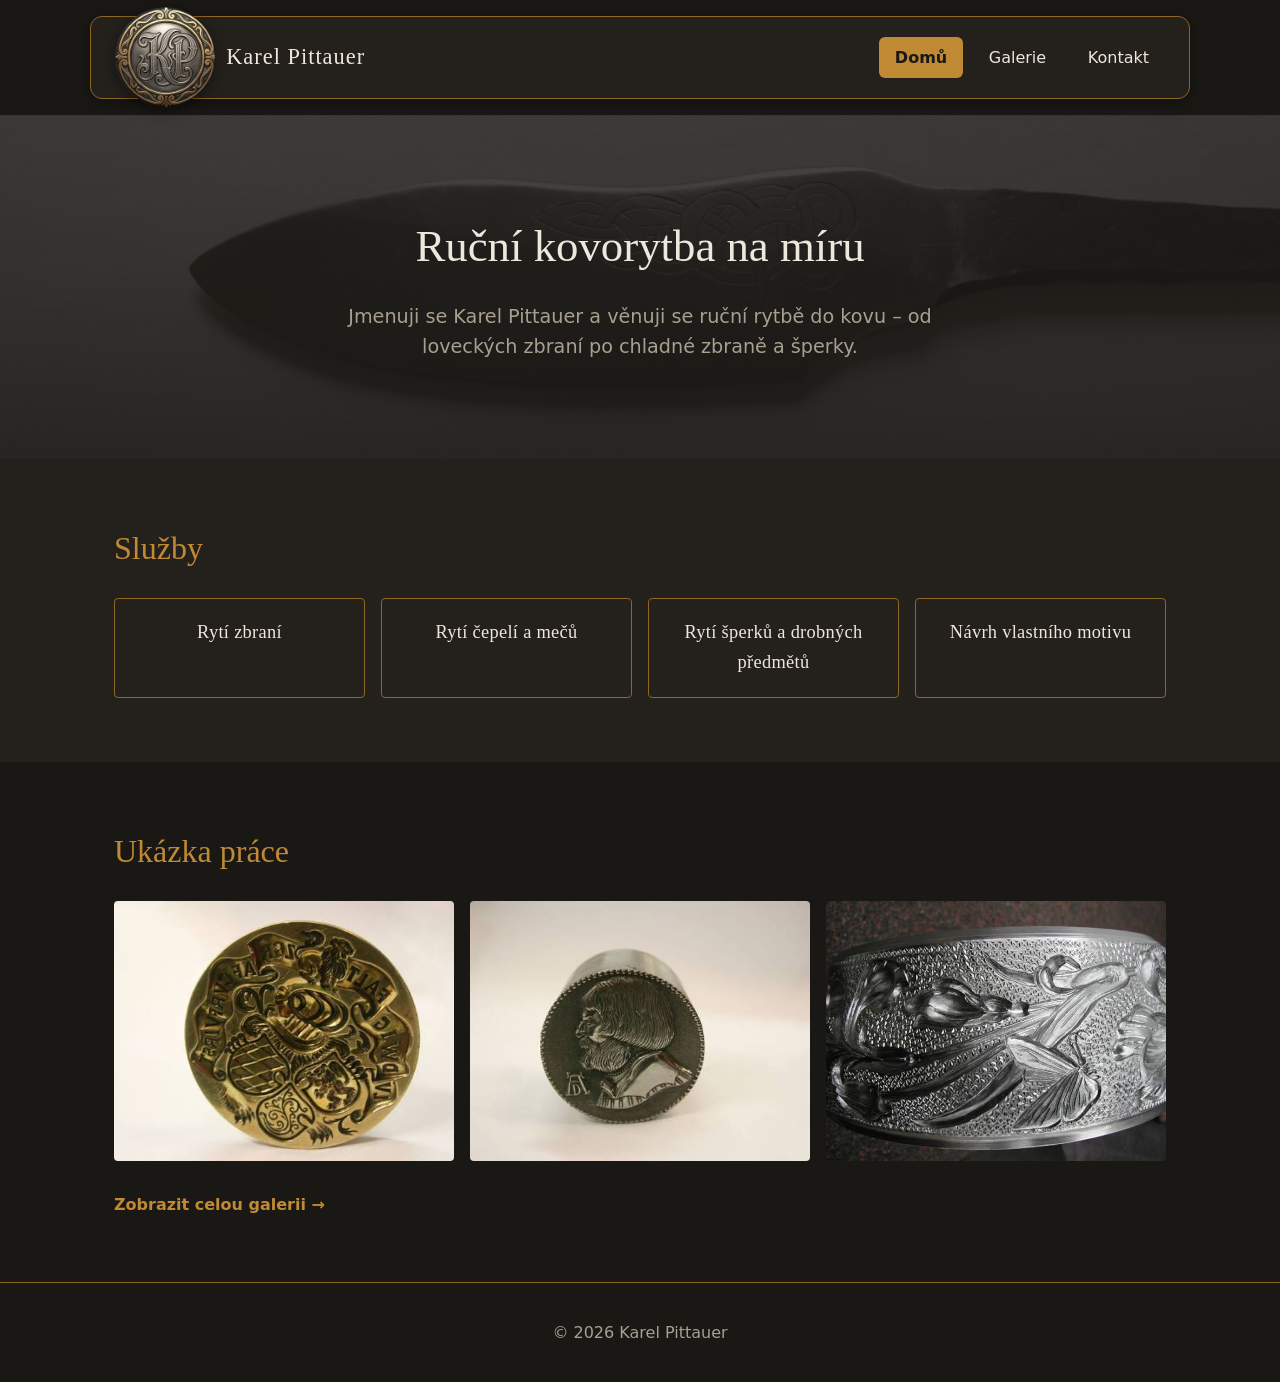
<file: index.html>
<!DOCTYPE html>
<html lang="cs">
<head>
    <meta charset="UTF-8">
    <meta name="viewport" content="width=device-width, initial-scale=1.0">
    <meta name="description" content="Karel Pittauer – ruční kovorytba na zakázku. Rytí zbraní, čepelí, mečů a šperků s důrazem na detail a řemeslnou kvalitu.">
    <link rel="icon" type="image/svg+xml" href="favicon.svg">
    <title>Pittauer</title>
    <link rel="stylesheet" href="css/style.css?v=2">
</head>
<body class="stranka-domu">

    <div class="uvodni-blok">
        <header>
            <nav>
                <a href="index.html" class="logo">
                    <img src="img/logo.png" alt="Logo Karel Pittauer">
                    Karel Pittauer
                </a>
                <ul class="nav-links">
                    <li><a href="index.html" class="active">Domů</a></li>
                    <li><a href="galerie.html">Galerie</a></li>
                    <li><a href="kontakt.html">Kontakt</a></li>
                </ul>
            </nav>
        </header>

        <section class="hero reveal">
            <h1>Ruční kovorytba na míru</h1>
            <p>Jmenuji se Karel Pittauer a věnuji se ruční rytbě do kovu – od loveckých zbraní po chladné zbraně a šperky.</p>
        </section>
    </div>

    <main>

        <section class="sluzby reveal">
            <div class="obsah">
                <h2>Služby</h2>
                <ul>
                    <li>Rytí zbraní</li>
                    <li>Rytí čepelí a mečů</li>
                    <li>Rytí šperků a drobných předmětů</li>
                    <li>Návrh vlastního motivu</li>
                </ul>
            </div>
        </section>

        <section class="ukazka reveal">
            <div class="obsah">
                <h2>Ukázka práce</h2>
                <div class="ukazka-obrazky">
                    <a href="galerie.html"><img src="img/rytba-1.jpg" alt="Ukázka rytby 1"></a>
                    <a href="galerie.html"><img src="img/rytba-2.jpg" alt="Ukázka rytby 2"></a>
                    <a href="galerie.html"><img src="img/rytba-3.jpg" alt="Ukázka rytby 3"></a>
                </div>
                <a href="galerie.html" class="odkaz-galerie">Zobrazit celou galerii &rarr;</a>
            </div>
        </section>

    </main>

    <footer>
        <p>&copy; 2026 Karel Pittauer</p>
    </footer>

    <script src="js/script.js"></script>
</body>
</html>
</file>
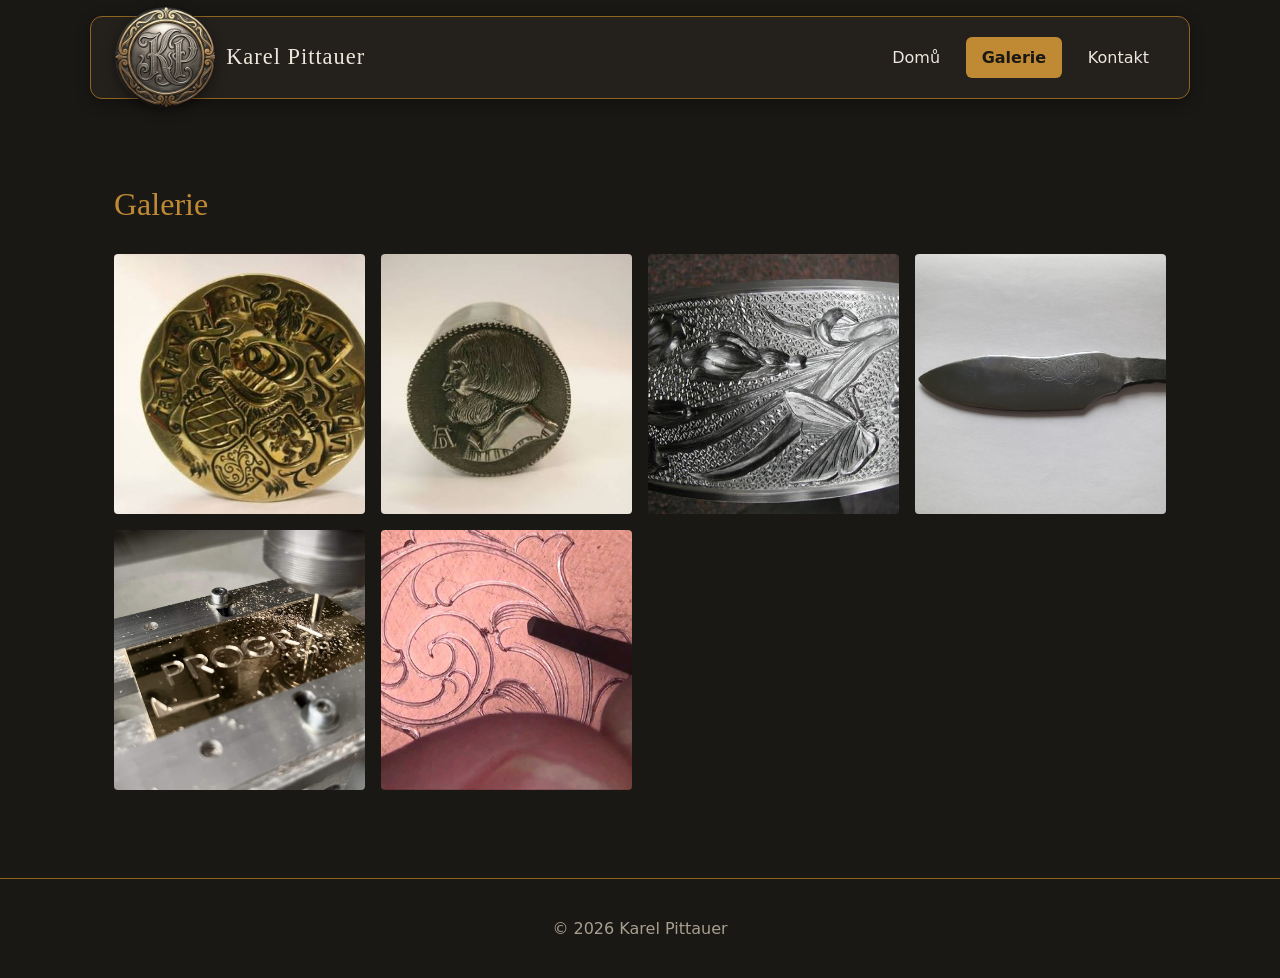
<file: galerie.html>
<!DOCTYPE html>
<html lang="cs">
<head>
    <meta charset="UTF-8">
    <meta name="viewport" content="width=device-width, initial-scale=1.0">
    <meta name="description" content="Galerie ukázek ruční kovorytby Karla Pittauera – rytiny na zbraních, čepelích a špercích.">
    <link rel="icon" type="image/svg+xml" href="favicon.svg">
    <title>Galerie | Pittauer</title>
    <link rel="stylesheet" href="css/style.css?v=2">
</head>
<body>

    <header>
        <nav>
            <a href="index.html" class="logo">
                <img src="img/logo.png" alt="Logo Karel Pittauer">
                Karel Pittauer
            </a>
            <ul class="nav-links">
                <li><a href="index.html">Domů</a></li>
                <li><a href="galerie.html" class="active">Galerie</a></li>
                <li><a href="kontakt.html">Kontakt</a></li>
            </ul>
        </nav>
    </header>

    <main>
        <section class="galerie reveal">
            <h1>Galerie</h1>
            <div class="galerie-mrizka">
                <img src="img/rytba-1.jpg" alt="Ukázka rytby 1">
                <img src="img/rytba-2.jpg" alt="Ukázka rytby 2">
                <img src="img/rytba-3.jpg" alt="Ukázka rytby 3">
                <img src="img/rytba-4.jpg" alt="Ukázka rytby 4">
                <img src="img/rytba-5.jpg" alt="Ukázka rytby 5">
                <img src="img/rytba-6.jpg" alt="Ukázka rytby 6">
            </div>
        </section>
    </main>

    <footer>
        <p>&copy; 2026 Karel Pittauer</p>
    </footer>

    <script src="js/script.js"></script>
</body>
</html>
</file>
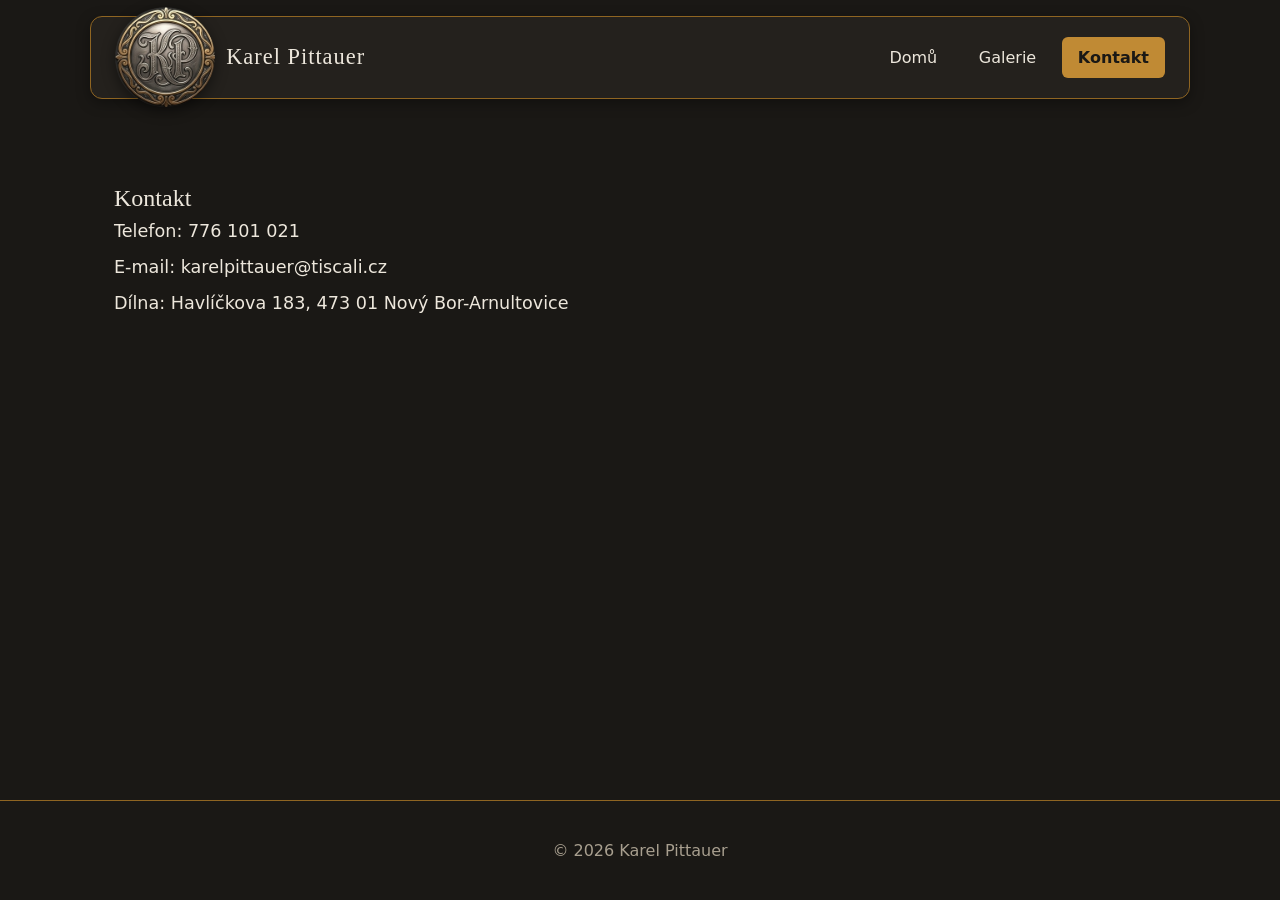
<file: kontakt.html>
<!DOCTYPE html>
<html lang="cs">
<head>
    <meta charset="UTF-8">
    <meta name="viewport" content="width=device-width, initial-scale=1.0">
    <meta name="description" content="Kontaktujte Karla Pittauera – kovorytce se sídlem v Novém Boru. Telefon, e-mail a adresa dílny.">
    <link rel="icon" type="image/svg+xml" href="favicon.svg">
    <title>Kontakt | Pittauer</title>
    <link rel="stylesheet" href="css/style.css?v=2">
</head>
<body>

    <header>
        <nav>
            <a href="index.html" class="logo">
                <img src="img/logo.png" alt="Logo Karel Pittauer">
                Karel Pittauer
            </a>
            <ul class="nav-links">
                <li><a href="index.html">Domů</a></li>
                <li><a href="galerie.html">Galerie</a></li>
                <li><a href="kontakt.html" class="active">Kontakt</a></li>
            </ul>
        </nav>
    </header>

    <main>
        <section class="kontakt reveal">
            <h1>Kontakt</h1>
            <p>Telefon: 776 101 021</p>
            <p>E-mail: karelpittauer@tiscali.cz</p>
            <p>Dílna: Havlíčkova 183, 473 01 Nový Bor-Arnultovice</p>
        </section>
    </main>

    <footer>
        <p>&copy; 2026 Karel Pittauer</p>
    </footer>

    <script src="js/script.js"></script>
</body>
</html>
</file>
<file: css/style.css>
:root {
    --barva-pozadi: #1a1815;
    --barva-pozadi-svetlejsi: #24211d;
    --barva-text: #ede7dc;
    --barva-text-tlumena: #a89f8f;
    --barva-akcent: #c08a34;
    --barva-akcent-tmava: #8f6522;
}

* {
    box-sizing: border-box;
    margin: 0;
    padding: 0;
}

html, body {
    height: 100%;
}

body {
    background-color: var(--barva-pozadi);
    color: var(--barva-text);
    font-family: system-ui, -apple-system, "Segoe UI", sans-serif;
    line-height: 1.6;
    display: flex;
    flex-direction: column;
    min-height: 100vh;
}

h1, h2 {
    font-family: Georgia, "Times New Roman", serif;
    font-weight: normal;
}

a {
    color: var(--barva-akcent);
    text-decoration: none;
}

/* --- Header a navigace --- */

header {
    position: sticky;
    top: 0;
    padding: 1rem 1.5rem;
    z-index: 10;
}

nav {
    max-width: 1100px;
    margin: 0 auto;
    padding: 0.8rem 1.5rem;
    display: flex;
    justify-content: space-between;
    align-items: center;
    background-color: var(--barva-pozadi-svetlejsi);
    border: 1px solid var(--barva-akcent-tmava);
    border-radius: 12px;
    box-shadow: 0 4px 14px rgba(0, 0, 0, 0.35);
}

.logo {
    display: flex;
    align-items: center;
    gap: 0.7rem;
    font-family: Georgia, serif;
    font-size: 1.4rem;
    color: var(--barva-text);
    letter-spacing: 1px;
}

.logo img {
    height: 100px;
    width: 100px;
    border-radius: 50%;
    margin: -1.4rem 0;
    box-shadow: 0 4px 14px rgba(0, 0, 0, 0.45);
}

.nav-links {
    list-style: none;
    display: flex;
    gap: 0.6rem;
}

.nav-links a {
    display: inline-block;
    color: var(--barva-text);
    padding: 0.5rem 1rem;
    border-radius: 6px;
    transition: background-color 0.2s, color 0.2s;
}

.nav-links a:hover {
    background-color: var(--barva-akcent-tmava);
}

.nav-links a.active {
    background-color: var(--barva-akcent);
    color: var(--barva-pozadi);
    font-weight: bold;
}

/* --- Hlavní obsah --- */

.uvodni-blok {
    max-width: 1100px;
    margin: 0 auto;
}

main {
    max-width: 1100px;
    margin: 0 auto;
    padding: 0 1.5rem;
}

section {
    padding: 4rem 0;
}

/* Domovská stránka: sekce jedou přes celou šířku obrazovky,
   obsah uvnitř se pak sám vystředí přes .obsah */

.stranka-domu .uvodni-blok,
.stranka-domu main {
    max-width: none;
    margin: 0;
    padding: 0;
}

.obsah {
    max-width: 1100px;
    margin: 0 auto;
    padding: 0 1.5rem;
}

/* --- Hero sekce --- */

.hero {
    text-align: center;
    padding: 6rem 1.5rem;
    background-image: linear-gradient(rgba(26, 24, 21, 0.8), rgba(26, 24, 21, 0.92)), url("../img/rytba-4.jpg");
    background-size: cover;
    background-position: center;
}

.hero h1 {
    font-size: 2.8rem;
    color: var(--barva-text);
    margin-bottom: 1.2rem;
}

.hero p {
    font-size: 1.2rem;
    color: var(--barva-text-tlumena);
    max-width: 600px;
    margin: 0 auto;
}

/* --- Služby --- */

.stranka-domu .sluzby {
    background-color: var(--barva-pozadi-svetlejsi);
}

.sluzby h2, .ukazka h2, .galerie h1 {
    font-size: 2rem;
    margin-bottom: 1.5rem;
    color: var(--barva-akcent);
}

.sluzby ul {
    list-style: none;
    display: grid;
    grid-template-columns: repeat(auto-fit, minmax(220px, 1fr));
    gap: 1rem;
}

.sluzby li {
    background-color: var(--barva-pozadi-svetlejsi);
    border: 1px solid var(--barva-akcent-tmava);
    padding: 1.2rem;
    border-radius: 4px;
    text-align: center;
    font-family: Georgia, "Times New Roman", serif;
    font-size: 1.15rem;
    letter-spacing: 0.3px;
    transition: transform 0.2s, box-shadow 0.2s, border-color 0.2s;
}

.sluzby li:hover {
    transform: translateY(-6px);
    box-shadow: 0 10px 20px rgba(0, 0, 0, 0.35);
    border-color: var(--barva-akcent);
}

/* --- Ukázka práce (Home) a Galerie --- */

.ukazka-obrazky,
.galerie-mrizka {
    display: grid;
    grid-template-columns: repeat(auto-fit, minmax(220px, 1fr));
    gap: 1rem;
    margin-bottom: 1.5rem;
}

.ukazka-obrazky img,
.galerie-mrizka img {
    width: 100%;
    height: 260px;
    object-fit: cover;
    border-radius: 4px;
    transition: transform 0.3s;
    cursor: pointer;
}

.ukazka-obrazky img:hover,
.galerie-mrizka img:hover {
    transform: scale(1.03);
}

.odkaz-galerie {
    display: inline-block;
    color: var(--barva-akcent);
    font-weight: bold;
}

.odkaz-galerie:hover {
    color: var(--barva-text);
}

/* --- Kontakt --- */

.kontakt p {
    font-size: 1.1rem;
    margin-bottom: 0.5rem;
}

/* --- Footer --- */

main {
    flex: 1 0 auto;
    width: 100%;
}

footer {
    flex-shrink: 0;
    height: 100px;
    display: flex;
    align-items: center;
    justify-content: center;
    color: var(--barva-text-tlumena);
    border-top: 1px solid var(--barva-akcent-tmava);
}

/* --- Lightbox (zvětšení obrázku na celou obrazovku) --- */

.lightbox-overlay {
    position: fixed;
    inset: 0;
    background-color: rgba(0, 0, 0, 0.9);
    display: flex;
    align-items: center;
    justify-content: center;
    padding: 2rem;
    opacity: 0;
    pointer-events: none;
    transition: opacity 0.25s;
    z-index: 100;
}

.lightbox-overlay.aktivni {
    opacity: 1;
    pointer-events: auto;
}

.lightbox-overlay img {
    max-width: 80%;
    max-height: 90%;
    border-radius: 4px;
}

.lightbox-sipka {
    background-color: rgba(255, 255, 255, 0.1);
    border: none;
    color: var(--barva-text);
    font-size: 2.2rem;
    width: 50px;
    height: 50px;
    flex-shrink: 0;
    border-radius: 50%;
    cursor: pointer;
    transition: background-color 0.2s, color 0.2s;
}

.lightbox-sipka:hover {
    background-color: var(--barva-akcent);
    color: var(--barva-pozadi);
}

@media (max-width: 600px) {
    .lightbox-sipka {
        width: 40px;
        height: 40px;
        font-size: 1.6rem;
    }
}

/* --- Animace při scrollu --- */

.reveal {
    opacity: 0;
    transform: translateY(30px);
    transition: opacity 0.6s ease-out, transform 0.6s ease-out;
}

.reveal.viditelny {
    opacity: 1;
    transform: translateY(0);
}

/* --- Responzivita --- */

@media (max-width: 600px) {
    nav {
        flex-direction: column;
        gap: 0.8rem;
    }

    .logo img {
        height: 56px;
        width: 56px;
        margin: 0;
    }

    .hero h1 {
        font-size: 2rem;
    }
}
</file>
